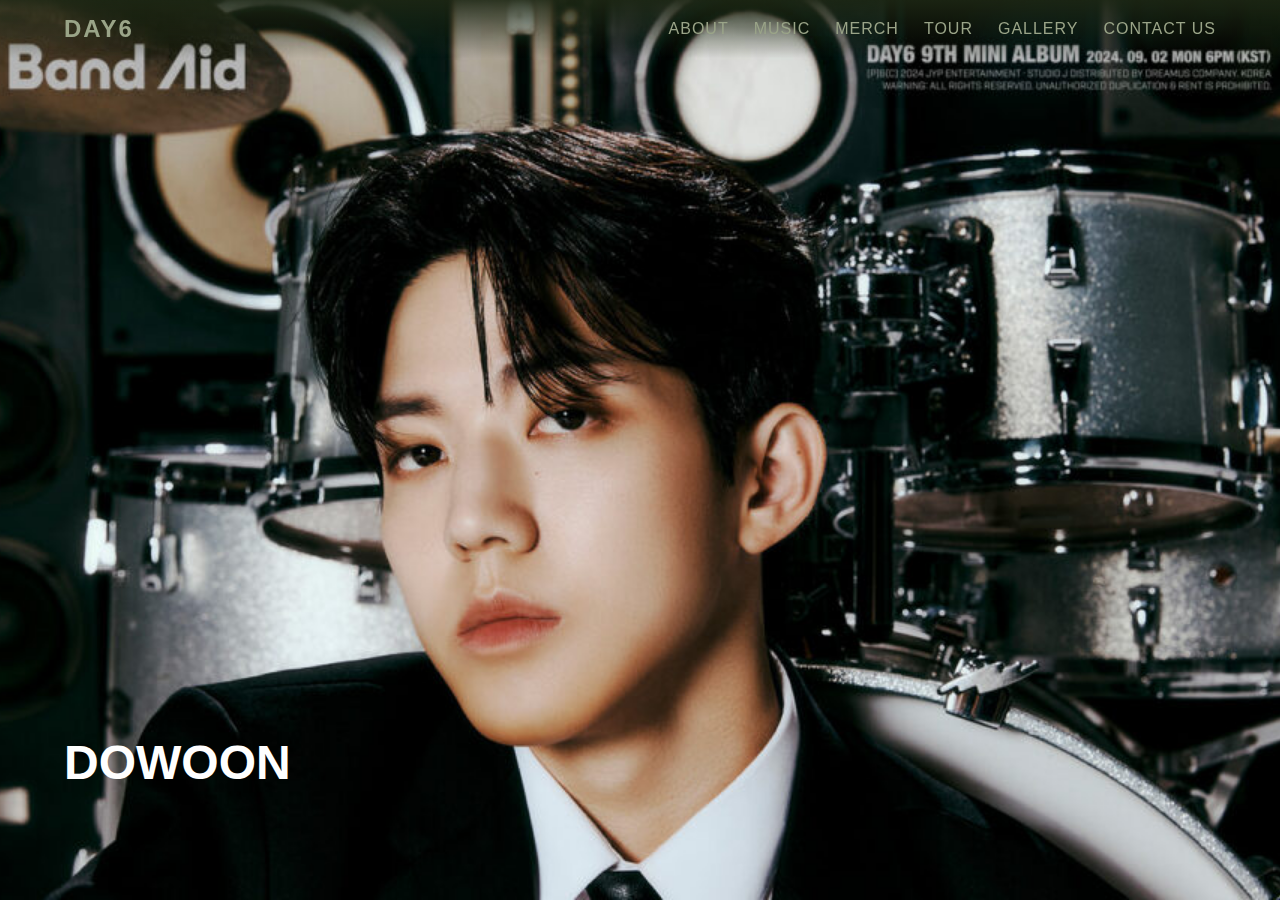
<file: index.html>
<!DOCTYPE html>
<html lang="en">

<head>
  <meta charset="UTF-8">
  <meta name="viewport" content="width=device-width, initial-scale=1.0">
  <title>DAY6 | Official Website</title>
  <link rel="stylesheet" href="css/index.css">
</head>

<body>
  <header>
    <a href="index.html" class="logo">DAY6</a>
    <nav>
      <ul class="menu">
        <li><a href="about.html">About</a></li>
        <li><a href="music.html">Music</a></li>
        <li><a href="merch.html">Merch</a></li>
        <li><a href="tour.html">Tour</a></li>
        <li><a href="gallery.html">Gallery</a></li>
        <li><a href="contactUs.html">Contact Us</a></li>
      </ul>
      <div class="hamburger">
        <span></span>
        <span></span>
        <span></span>
      </div>
    </nav>
  </header>

  <div class="slideshow-container">
    <div class="slide active">
      <!-- Member Pictures -->
      <img src="media/DOWOON-1-900x600.jpg" alt="Dowoon">
      <div class="slide-content">
        <h1>Dowoon</h1>
      </div>
    </div>
    <div class="slide">
      <img src="media/SUNGJIN-1-900x600.jpg" alt="Sungjin">
      <div class="slide-content">
        <h1>Sungjin</h1>
      </div>
    </div>
    <div class="slide">
      <img src="media/wonpil_about.jpg" alt="Wonpil">
      <div class="slide-content">
        <h1>Wonpil</h1>
      </div>
    </div>
    <div class="slide">
      <img src="media/YOUNG-K-1-533x800.jpg" alt="Young K">
      <div class="slide-content">
        <h1>Young K</h1>
      </div>
    </div>
  </div>

  <script src="js/index.js"></script>
  <script src="js/mobileToggle.js"></script>
</body>

</html>
</file>
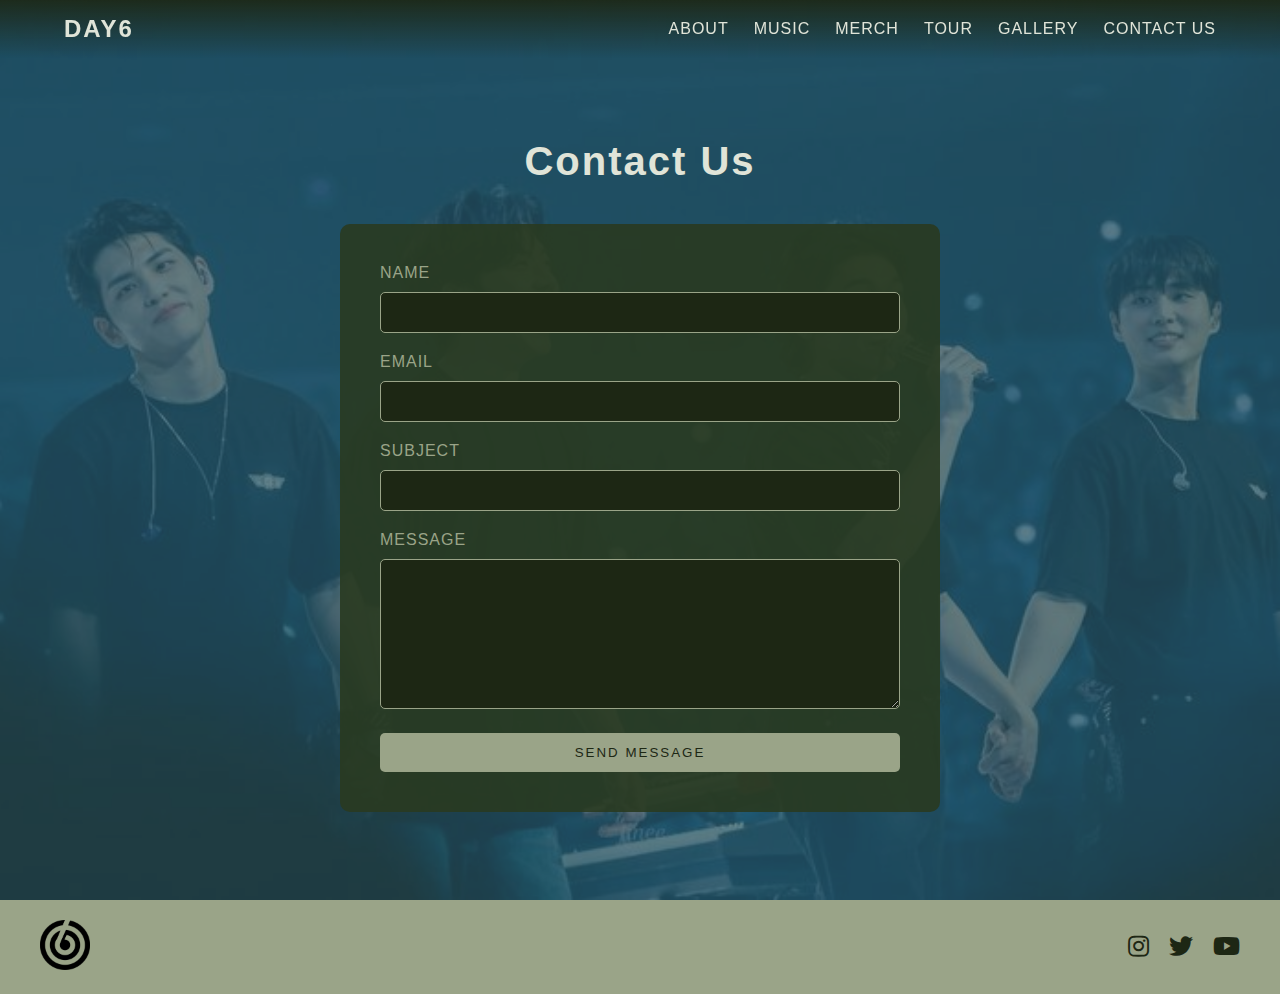
<file: contactUs.html>
<!DOCTYPE html>
<html lang="en">

<head>
  <meta charset="UTF-8">
  <meta name="viewport" content="width=device-width, initial-scale=1.0">
  <title>DAY6 | Contact Us</title>
  <link rel="stylesheet" href="css/contactUs.css">
  <link rel="stylesheet" href="https://cdnjs.cloudflare.com/ajax/libs/font-awesome/5.15.3/css/all.min.css">
</head>

<body>
  <header>
    <a href="index.html" class="logo">DAY6</a>
    <nav>
      <ul class="menu">
        <li><a href="about.html">About</a></li>
        <li><a href="music.html">Music</a></li>
        <li><a href="merch.html">Merch</a></li>
        <li><a href="tour.html">Tour</a></li>
        <li><a href="gallery.html">Gallery</a></li>
        <li><a href="contactUs.html">Contact Us</a></li>
      </ul>
      <div class="hamburger">
        <span></span>
        <span></span>
        <span></span>
      </div>
    </nav>
  </header>

  <main>
    <div class="contact-container">
      <div class="contact-content">
        <div class="contact-header">
          <h1>Contact Us</h1>
        </div>

        <form class="contact-form">
          <div class="form-group">
            <label for="name">Name</label>
            <input type="text" id="name" name="name" required>
          </div>
          <div class="form-group">
            <label for="email">Email</label>
            <input type="email" id="email" name="email" required>
          </div>
          <div class="form-group">
            <label for="subject">Subject</label>
            <input type="text" id="subject" name="subject" required>
          </div>
          <div class="form-group">
            <label for="message">Message</label>
            <textarea id="message" name="message" required></textarea>
          </div>
          <button type="submit" class="submit-button">Send Message</button>
        </form>
      </div>
    </div>
  </main>

  <footer>
    <div class="footer-content">
      <div class="footer-logo">
        <img src="media/day6-logo-19C02D5750-seeklogo.com.png" alt="DAY6 Logo">
      </div>
      <div class="footer-social">
        <a href="https://www.instagram.com/day6official" target="_blank"><i class="fab fa-instagram"></i></a>
        <a href="https://twitter.com/DAY6Official" target="_blank"><i class="fab fa-twitter"></i></a>
        <a href="https://www.youtube.com/user/DAY6Official" target="_blank"><i class="fab fa-youtube"></i></a>
      </div>
    </div>
  </footer>
  <script src="js/mobileToggle.js"></script>
</body>

</html>
</file>
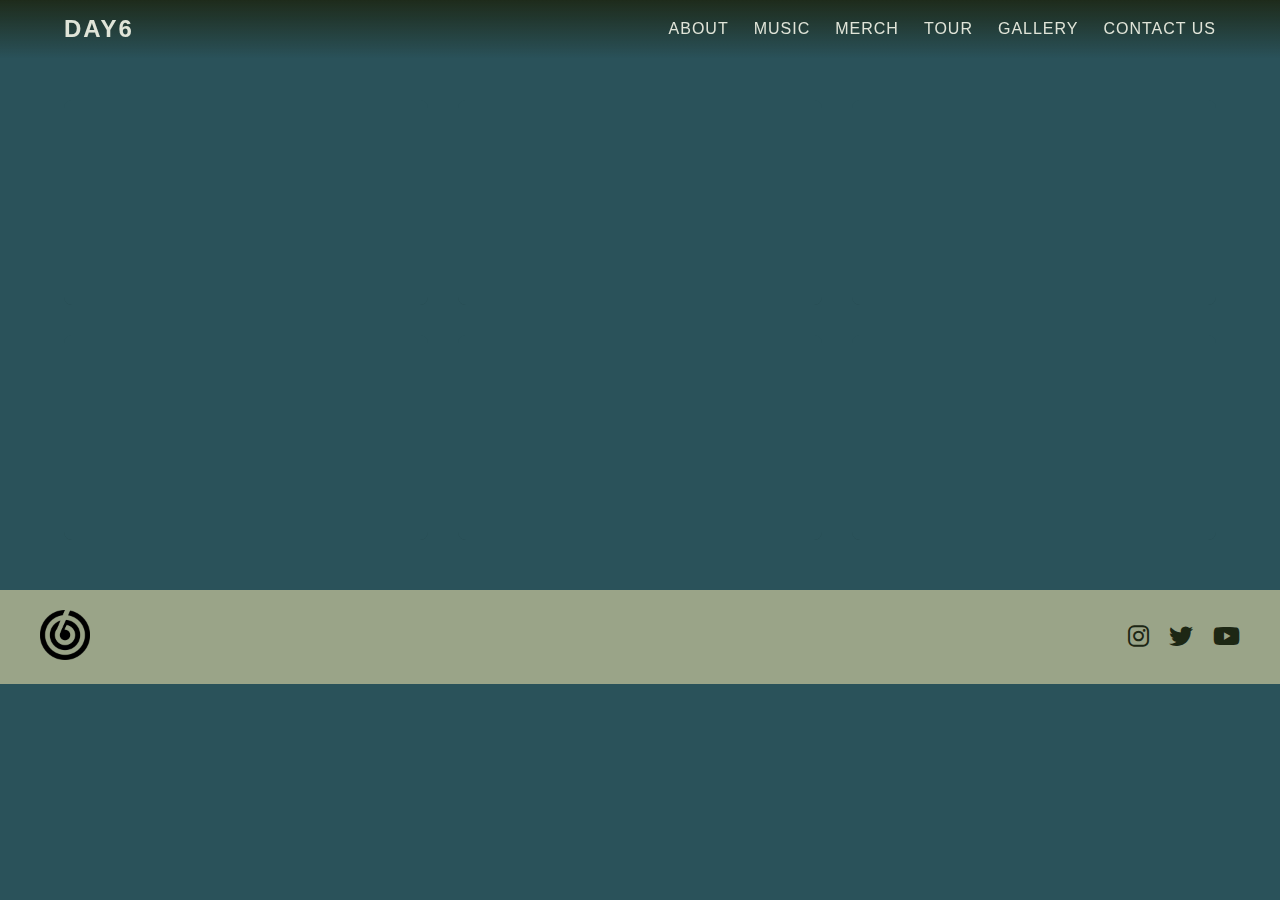
<file: gallery.html>
<!DOCTYPE html>
<html lang="en">

<head>
  <meta charset="UTF-8">
  <meta name="viewport" content="width=device-width, initial-scale=1.0">
  <title>DAY6 | Official Website</title>
  <link rel="stylesheet" href="https://cdnjs.cloudflare.com/ajax/libs/font-awesome/6.0.0-beta3/css/all.min.css">
  <link rel="stylesheet" href="css\gallery.css">
</head>

<body>
  <header>
    <a href="index.html" class="logo">DAY6</a>
    <nav>
      <ul class="menu">
        <li><a href="about.html">About</a></li>
        <li><a href="music.html">Music</a></li>
        <li><a href="merch.html">Merch</a></li>
        <li><a href="tour.html">Tour</a></li>
        <li><a href="gallery.html">Gallery</a></li>
        <li><a href="contactUs.html">Contact Us</a></li>
      </ul>
      <div class="hamburger">
        <span></span>
        <span></span>
        <span></span>
      </div>
    </nav>
  </header>

  <div class="gallery-container">
    <div class="video-card">
      <div class="video-wrapper">
        <iframe class="responsive-iframe" src="https://www.youtube.com/embed/HbdvlU9mlVw?si=pXCe0tUwob2PHTVK"
          title="YouTube video player" frameborder="0"
          allow="accelerometer; autoplay; clipboard-write; encrypted-media; gyroscope; picture-in-picture; web-share"
          referrerpolicy="strict-origin-when-cross-origin" allowfullscreen></iframe>
      </div>
      <div class="video-overlay">
        <h3>Talk Show</h3>
        <p>DAY6 goes on a talk show</p>
      </div>
    </div>

    <div class="video-card">
      <div class="video-wrapper">
        <iframe class="responsive-iframe" src="https://www.youtube.com/embed/Ho-LkB1VWv4?si=uCTlJWibI8Ps578T"
          title="YouTube video player" frameborder="0"
          allow="accelerometer; autoplay; clipboard-write; encrypted-media; gyroscope; picture-in-picture; web-share"
          referrerpolicy="strict-origin-when-cross-origin" allowfullscreen></iframe>
      </div>
      <div class="video-overlay">
        <h3>Collaboration</h3>
        <p>DAY6 joins IU for an interview</p>
      </div>
    </div>

    <div class="video-card">
      <div class="video-wrapper">
        <iframe class="responsive-iframe" src="https://www.youtube.com/embed/Q6zXwQ1P9R8?si=NqRGOdq8xsUpVTKR"
          title="YouTube video player" frameborder="0"
          allow="accelerometer; autoplay; clipboard-write; encrypted-media; gyroscope; picture-in-picture; web-share"
          referrerpolicy="strict-origin-when-cross-origin" allowfullscreen></iframe>
      </div>
      <div class="video-overlay">
        <h3>Anniversary</h3>
        <p>DAY6 celebrates their 9th Anniversary</p>
      </div>
    </div>

    <div class="video-card">
      <div class="video-wrapper">
        <iframe class="responsive-iframe" src="https://www.youtube.com/embed/ZO2z9ilXHOc?si=lpHbEtww1ymzXqAc"
          title="YouTube video player" frameborder="0"
          allow="accelerometer; autoplay; clipboard-write; encrypted-media; gyroscope; picture-in-picture; web-share"
          referrerpolicy="strict-origin-when-cross-origin" allowfullscreen></iframe>
      </div>
      <div class="video-overlay">
        <h3>Question Parade</h3>
        <p>DAY6 answers some questions</p>
      </div>
    </div>

    <div class="video-card">
      <div class="video-wrapper">
        <iframe class="responsive-iframe" src="https://www.youtube.com/embed/fdbjDgA1cEY?si=dYM2IMqZMZ46V4TS"
          title="YouTube video player" frameborder="0"
          allow="accelerometer; autoplay; clipboard-write; encrypted-media; gyroscope; picture-in-picture; web-share"
          referrerpolicy="strict-origin-when-cross-origin" allowfullscreen></iframe>
      </div>
      <div class="video-overlay">
        <h3>Karaoke</h3>
        <p>DAY6 belts out to 2000s songs</p>
      </div>
    </div>

    <div class="video-card">
      <div class="video-wrapper">
        <iframe class="responsive-iframe" src="https://www.youtube.com/embed/dLCc9emhoyI?si=tTojiSA6YP5ih9wr"
          title="YouTube video player" frameborder="0"
          allow="accelerometer; autoplay; clipboard-write; encrypted-media; gyroscope; picture-in-picture; web-share"
          referrerpolicy="strict-origin-when-cross-origin" allowfullscreen></iframe>
      </div>
      <div class="video-overlay">
        <h3>Reality Show</h3>
        <p>DAY6's Wonpil as a teacher!</p>
      </div>
    </div>
  </div>

  <footer>
    <div class="footer-content">
      <div class="footer-logo">
        <img src="media/day6-logo-19C02D5750-seeklogo.com.png" alt="DAY6 Logo">
      </div>
      <div class="footer-social">
        <a href="https://www.instagram.com/day6official" target="_blank"><i class="fab fa-instagram"></i></a>
        <a href="https://twitter.com/DAY6Official" target="_blank"><i class="fab fa-twitter"></i></a>
        <a href="https://www.youtube.com/user/DAY6Official" target="_blank"><i class="fab fa-youtube"></i></a>
      </div>
    </div>
  </footer>

  <script src="js/mobileToggle.js"></script>
</body>

</html>
</file>
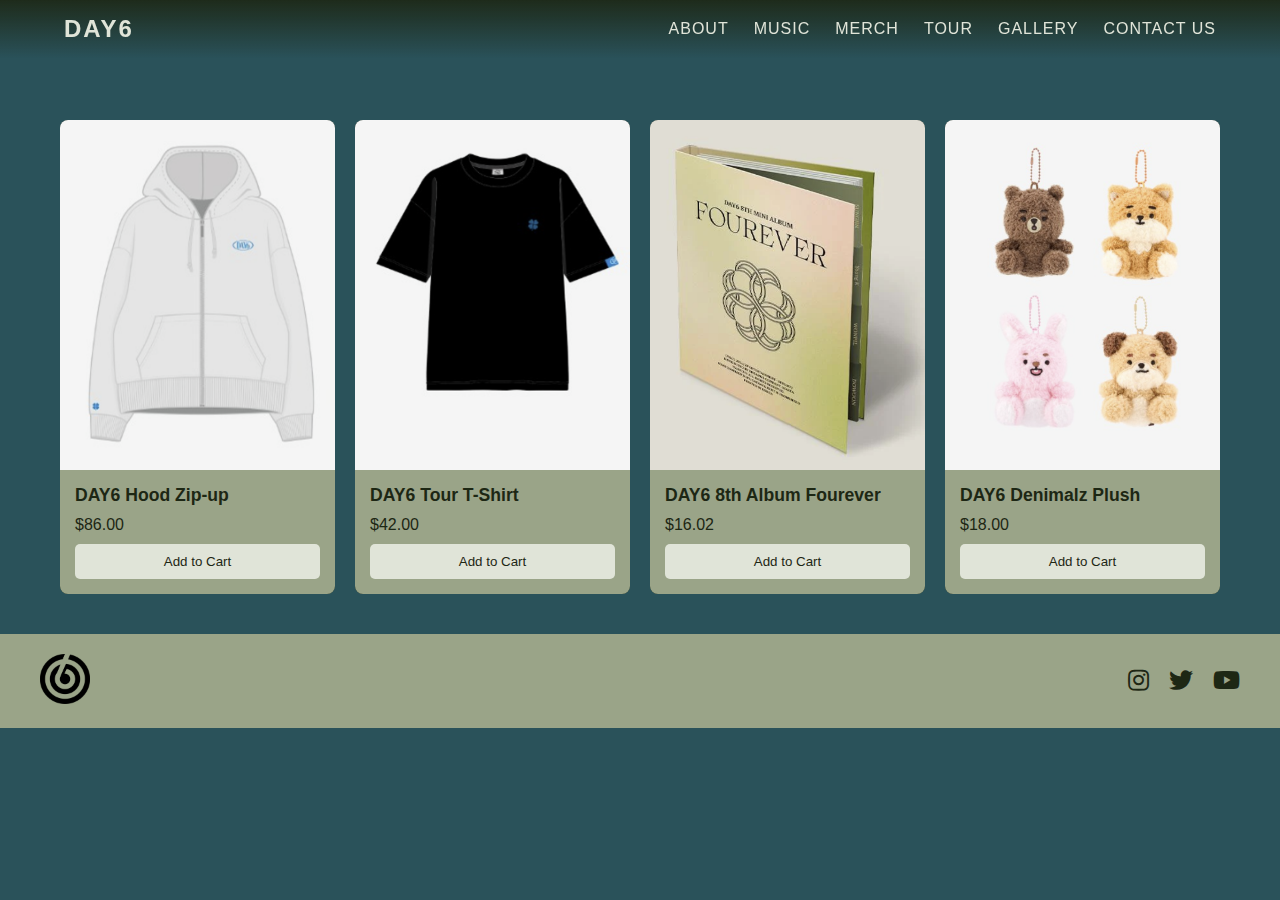
<file: merch.html>
<!DOCTYPE html>
<html lang="en">

<head>
  <meta charset="UTF-8">
  <meta name="viewport" content="width=device-width, initial-scale=1.0">
  <title>DAY6 | Merch</title>
  <link rel="stylesheet" href="css/merch.css">
  <link rel="stylesheet" href="https://cdnjs.cloudflare.com/ajax/libs/font-awesome/5.15.3/css/all.min.css">
</head>

<body>
  <header>
    <a href="index.html" class="logo">DAY6</a>
    <nav>
      <ul class="menu">
        <li><a href="about.html">About</a></li>
        <li><a href="music.html">Music</a></li>
        <li><a href="merch.html">Merch</a></li>
        <li><a href="tour.html">Tour</a></li>
        <li><a href="gallery.html">Gallery</a></li>
        <li><a href="contactUs.html">Contact Us</a></li>
      </ul>
      <div class="hamburger">
        <span></span>
        <span></span>
        <span></span>
      </div>
    </nav>
  </header>

  <main class="container">
    <div class="products-grid">
      <div class="product-card">
        <!-- First Product Card -->
        <div class="product-image-container">
          <img src="media/hooodiefront.png" alt="Hoodie Front" class="product-image front-image">
          <img src="media/hoodieback.png" alt="Hoodie Back" class="product-image back-image">
        </div>
        <div class="product-details">
          <h3>DAY6 Hood Zip-up</h3>
          <p class="price">$86.00</p>
          <button class="buy-button">Add to Cart</button>
        </div>
      </div>
      <div class="product-card">
        <!-- Second Product Card -->
        <div class="product-image-container">
          <img src="media/tshirtfront.png" alt="T-Shirt Front" class="product-image front-image">
          <img src="media/tshirtback.png" alt="T-Shirt Back" class="product-image back-image">
        </div>
        <div class="product-details">
          <h3>DAY6 Tour T-Shirt</h3>
          <p class="price">$42.00</p>
          <button class="buy-button">Add to Cart</button>
        </div>
      </div>
      <div class="product-card">
        <div class="product-image-container">
          <!-- Third Product Card -->
          <img src="media/fourevergreen.png" alt="Album Green" class="product-image front-image">
          <img src="media/foureverbrown.png" alt="Album Brown" class="product-image back-image">
        </div>
        <div class="product-details">
          <h3>DAY6 8th Album Fourever</h3>
          <p class="price">$16.02</p>
          <button class="buy-button">Add to Cart</button>
        </div>
      </div>
      <div class="product-card">
        <div class="product-image-container">
          <!-- Forth Product Card -->
          <img src="media/plushies.png" alt="Plushies" class="product-image front-image">
          <img src="media/plushies.png" alt="Plushies Back" class="product-image back-image">
        </div>
        <div class="product-details">
          <h3>DAY6 Denimalz Plush</h3>
          <p class="price">$18.00</p>
          <button class="buy-button">Add to Cart</button>
        </div>
      </div>
    </div>
  </main>

  <footer>
    <div class="footer-content">
      <div class="footer-logo">
        <img src="media/day6-logo-19C02D5750-seeklogo.com.png" alt="DAY6 Logo">
      </div>
      <div class="footer-social">
        <a href="https://www.instagram.com/day6official" target="_blank"><i class="fab fa-instagram"></i></a>
        <a href="https://twitter.com/DAY6Official" target="_blank"><i class="fab fa-twitter"></i></a>
        <a href="https://www.youtube.com/user/DAY6Official" target="_blank"><i class="fab fa-youtube"></i></a>
      </div>
    </div>
  </footer>

  <script src="js/mobileToggle.js"></script>
</body>

</html>
</file>
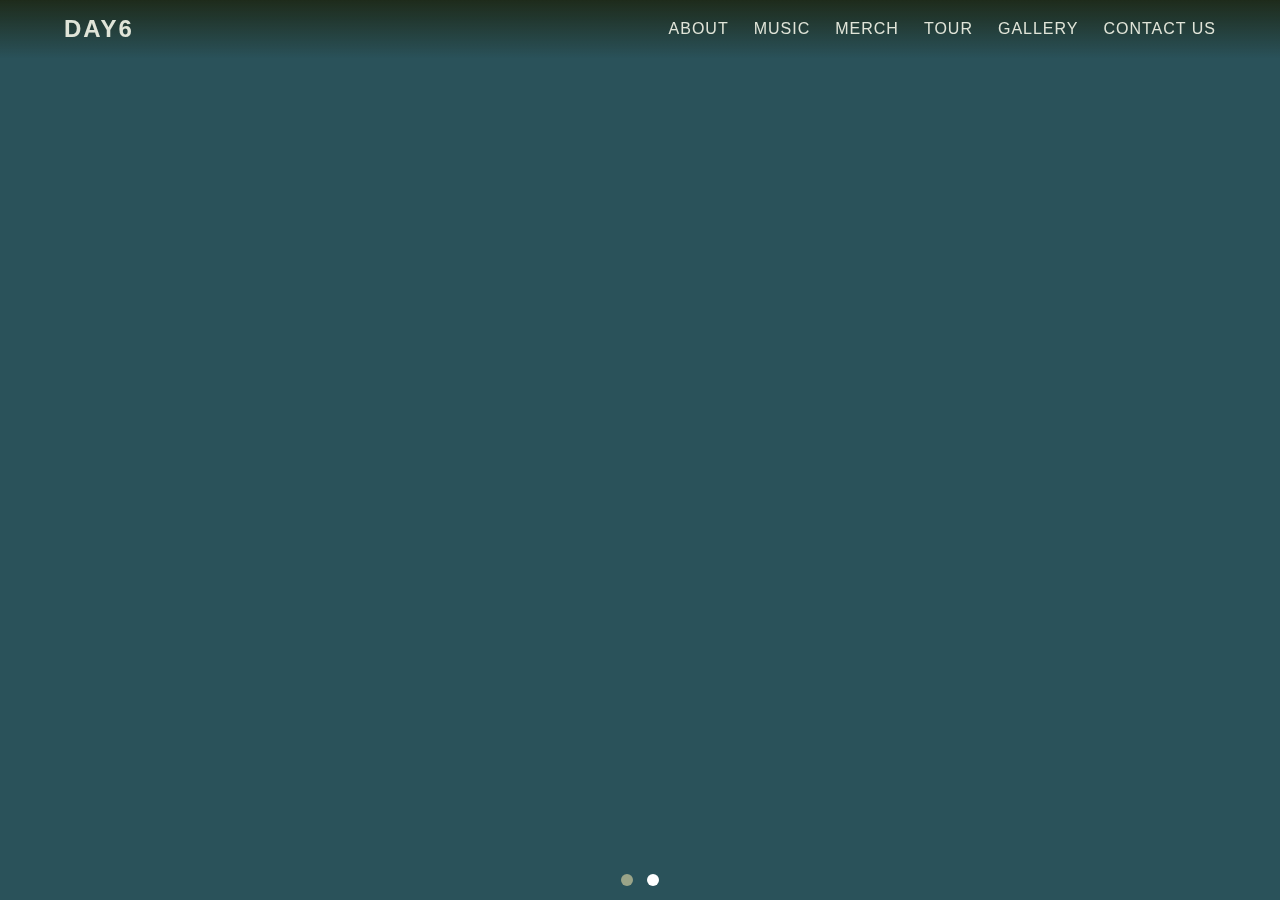
<file: music.html>
<!DOCTYPE html>
<html lang="en">

<head>
    <meta charset="UTF-8">
    <meta name="viewport" content="width=device-width, initial-scale=1.0">
    <title>DAY6 | Music</title>
    <link rel="stylesheet" href="https://cdnjs.cloudflare.com/ajax/libs/font-awesome/5.15.3/css/all.min.css">
    <link rel="stylesheet" href="css/music.css">
</head>

<body>
    <header>
        <a href="index.html" class="logo">DAY6</a>
        <nav>
            <ul class="menu">
                <li><a href="about.html">About</a></li>
                <li><a href="music.html">Music</a></li>
                <li><a href="merch.html">Merch</a></li>
                <li><a href="tour.html">Tour</a></li>
                <li><a href="gallery.html">Gallery</a></li>
                <li><a href="contactUs.html">Contact Us</a></li>
            </ul>
            <div class="hamburger">
                <span></span>
                <span></span>
                <span></span>
            </div>
        </nav>
    </header>

    <div class="slideshow-container">
        <!-- Page 1 -->
        <div class="slide">
            <div class="slide-background" style="background-image: url('media/file.jpg');"></div>
            <a class="navigation-arrow prev" href="javascript:void(0);" onclick="changeSlide(-1)">
                <i class="fas fa-chevron-left"></i>
            </a>
            <a class="navigation-arrow next" href="javascript:void(0);" onclick="changeSlide(1)">
                <i class="fas fa-chevron-right"></i>
            </a>
            <div class="video-overlay">
                <div class="video-container">
                    <iframe class="responsive-iframe"
                        src="https://www.youtube.com/embed/jaIDoHHp-f4?si=GqIpAuNaSw0tWZbl" allowfullscreen></iframe>
                </div>
            </div>
            <div class="slide-content">
                <h1>Band Aid</h1>
                <p>Dive into our latest album release!</p>
                <button class="watch-btn">Watch Video</button>
            </div>
            <div class="album-info">
                <div class="album-details">
                    <h2>Band Aid</h2>
                    <p>Studio Album 2024</p>
                </div>
                <button class="listen-btn"
                    data-link="https://open.spotify.com/embed/album/4X4EwXwRephm7JyukTWByX?utm_source=generator">Listen
                    Now</button>
            </div>
        </div>

        <!-- Page 2 -->
        <div class="slide">
            <div class="slide-background" style="background-image: url('media/foureverGrp.jpg');"></div>
            <a class="navigation-arrow prev" href="javascript:void(0);" onclick="changeSlide(-1)">
                <i class="fas fa-chevron-left"></i>
            </a>
            <a class="navigation-arrow next" href="javascript:void(0);" onclick="changeSlide(1)">
                <i class="fas fa-chevron-right"></i>
            </a>
            <div class="video-overlay">
                <div class="video-container">
                    <iframe class="responsive-iframe"
                        src="https://www.youtube.com/embed/LXcsCkPXRrg?si=6GMQ_SUv-UJEqF8G" allowfullscreen></iframe>
                </div>
            </div>
            <div class="slide-content">
                <h1>Fourever</h1>
                <p>Experience our emotional depth through this album!</p>
                <button class="watch-btn">Watch Video</button>
            </div>
            <div class="album-info">
                <div class="album-details">
                    <h2>Fourever</h2>
                    <p>Studio Album 2024</p>
                </div>
                <button class="listen-btn"
                    data-link="https://open.spotify.com/embed/album/29pgfsXVV0cLsvfylWRZJ9?utm_source=generator">Listen
                    Now</button>
            </div>
        </div>

        <!-- Slide navigation dots -->
        <div class="slide-nav">
            <div class="slide-dot active" data-slide="0"></div>
            <div class="slide-dot" data-slide="1"></div>
        </div>
    </div>

    <script src="js/music.js"></script>
    <script src="js/mobileToggle.js"></script>
</body>

</html>
</file>
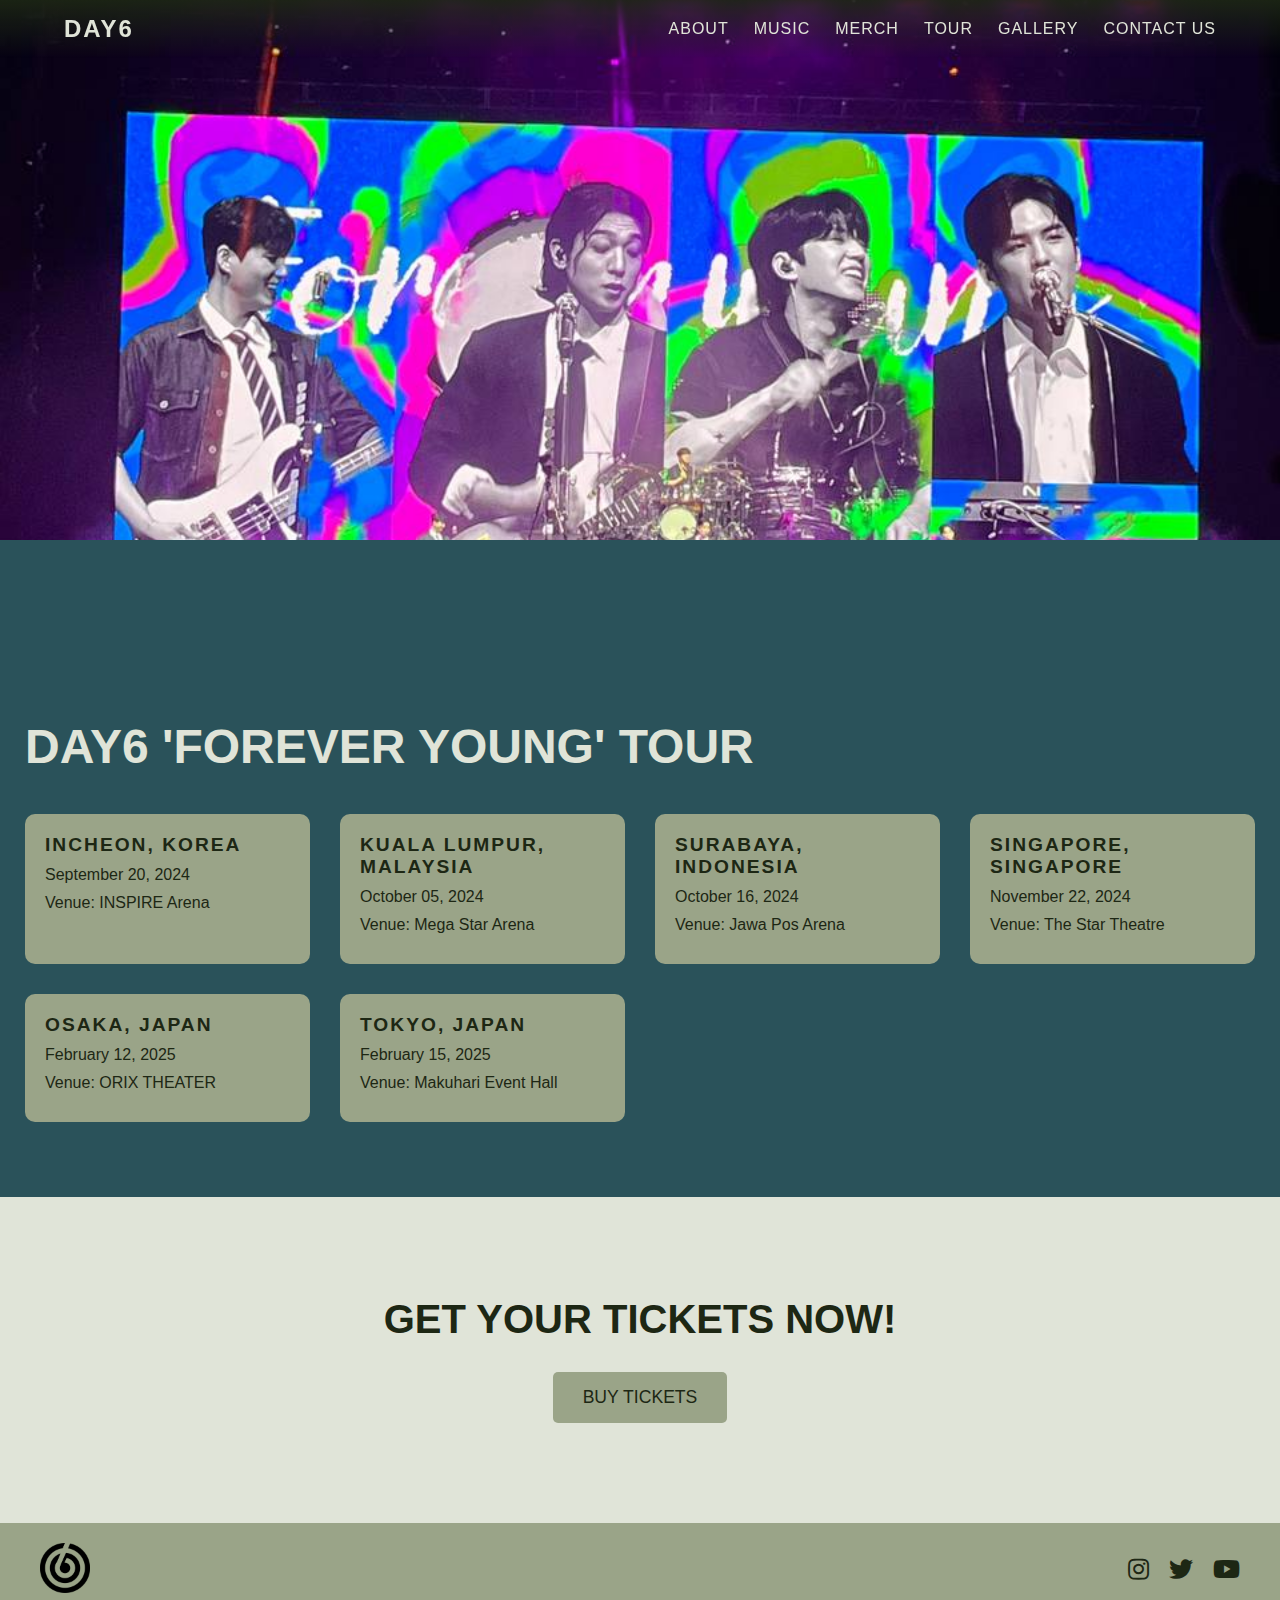
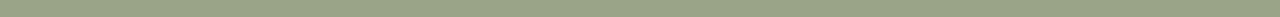
<file: tour.html>
<!DOCTYPE html>
<html lang="en">

<head>
  <meta charset="UTF-8">
  <meta name="viewport" content="width=device-width, initial-scale=1.0">
  <title>DAY6 | Tour</title>
  <link rel="stylesheet" href="https://cdnjs.cloudflare.com/ajax/libs/font-awesome/5.15.3/css/all.min.css">
  <link rel="stylesheet" href="css/tour.css">
</head>

<body>
  <header>
    <a href="index.html" class="logo">DAY6</a>
    <nav>
      <ul class="menu">
        <li><a href="about.html">About</a></li>
        <li><a href="music.html">Music</a></li>
        <li><a href="merch.html">Merch</a></li>
        <li><a href="tour.html">Tour</a></li>
        <li><a href="gallery.html">Gallery</a></li>
        <li><a href="contactUs.html">Contact Us</a></li>
      </ul>
      <div class="hamburger">
        <span></span>
        <span></span>
        <span></span>
      </div>
    </nav>
  </header>
  <img src="media/tourImage.jpg" alt="DAY6 Tour" class="hero-image">

  <main>
    <div class="tour-details">
      <!--Tour Details and Tour Cards -->
      <h1>DAY6 'Forever Young' Tour</h1>
      <div class="tour-grid">
        <div class="tour-card">
          <div class="tour-info">
            <h3>Incheon, Korea</h3>
            <p>September 20, 2024</p>
            <p>Venue: INSPIRE Arena</p>
          </div>
        </div>
        <div class="tour-card">
          <div class="tour-info">
            <h3>Kuala Lumpur, Malaysia</h3>
            <p>October 05, 2024</p>
            <p>Venue: Mega Star Arena</p>
          </div>
        </div>
        <div class="tour-card">
          <div class="tour-info">
            <h3>Surabaya, Indonesia</h3>
            <p>October 16, 2024</p>
            <p>Venue: Jawa Pos Arena</p>
          </div>
        </div>
        <div class="tour-card">
          <div class="tour-info">
            <h3>Singapore, Singapore</h3>
            <p>November 22, 2024</p>
            <p>Venue: The Star Theatre</p>
          </div>
        </div>
        <div class="tour-card">
          <div class="tour-info">
            <h3>Osaka, Japan</h3>
            <p>February 12, 2025</p>
            <p>Venue: ORIX THEATER</p>
          </div>
        </div>
        <div class="tour-card">
          <div class="tour-info">
            <h3>Tokyo, Japan</h3>
            <p>February 15, 2025</p>
            <p>Venue: Makuhari Event Hall</p>
          </div>
        </div>
      </div>
    </div>

    <div class="cta-section">
      <!--Call to Action-->
      <h2>Get your tickets now!</h2>
      <a href="#">Buy Tickets</a>
    </div>
  </main>

  <footer>
    <div class="footer-content">
      <div class="footer-logo">
        <img src="media/day6-logo-19C02D5750-seeklogo.com.png" alt="DAY6 Logo">
      </div>
      <div class="footer-social">
        <a href="https://www.instagram.com/day6official" target="_blank"><i class="fab fa-instagram"></i></a>
        <a href="https://twitter.com/DAY6Official" target="_blank"><i class="fab fa-twitter"></i></a>
        <a href="https://www.youtube.com/user/DAY6Official" target="_blank"><i class="fab fa-youtube"></i></a>
      </div>
    </div>
  </footer>

  <script src="js/mobileToggle.js"></script>
</body>

</html>
</file>
<file: css/index.css>
:root {
  --primary-color: #2a525a; /* Main background */
  --secondary-color: #1d2714; /* Text and dark sections */
  --accent-color: #9aa488; /* Highlights, buttons */
  --text-color: #fff;
}

* {
  margin: 0;
  padding: 0;
  box-sizing: border-box;
}

body {
  font-family: 'Arial', sans-serif;
  background-color: var(--primary-color);
  color: var(--text-color);
}

/* Header Styling */
header {
  position: fixed;
  top: 0;
  left: 0;
  width: 100%;
  display: flex;
  justify-content: space-between;
  align-items: center;
  padding: 15px 5%;
  background: linear-gradient(to bottom, rgba(29, 39, 20, 0.9), transparent);
  z-index: 1000;
  transition: all 0.3s ease;
}

.logo {
  color: var(--accent-color);
  text-decoration: none;
  font-size: 1.5rem;
  font-weight: bold;
  letter-spacing: 2px;
}

nav {
  display: flex;
  align-items: center;
}

.menu {
  display: flex;
  list-style: none;
  gap: 25px;
  align-items: center;
}

.menu li a {
  color: var(--accent-color);
  text-decoration: none;
  text-transform: uppercase;
  letter-spacing: 1px;
  transition: color 0.3s ease;
}

.menu li a:hover {
  color: var(--secondary-color);
}

/* Hamburger Menu Styles */
.hamburger {
  display: none; /* Hidden by default on desktop */
  flex-direction: column;
  cursor: pointer;
  z-index: 1200;
}

.hamburger span {
  width: 25px;
  height: 3px;
  background-color: #e0e4d8;
  margin: 3px 0;
  transition: 0.4s;
}

@media screen and (max-width: 768px) {
  .hamburger {
      display: flex;
  }

  .menu {
      position: fixed;
      top: 0;
      left: -100%;
      width: 100%;
      height: 100vh;
      background-color: #2a525a;
      flex-direction: column;
      justify-content: center;
      align-items: center;
      transition: 0.3s;
  }

  .menu.active {
      left: 0;
  }

  .hamburger.active span:nth-child(1) {
      transform: rotate(-45deg) translate(-5px, 6px);
  }

  .hamburger.active span:nth-child(2) {
      opacity: 0;
  }

  .hamburger.active span:nth-child(3) {
      transform: rotate(45deg) translate(-5px, -6px);
  }
}

/* Slideshow Styles */
.slideshow-container {
  position: relative;
  width: 100vw;
  height: 100vh;
  overflow: hidden;
}

.slide {
  position: absolute;
  top: 0;
  left: 0;
  width: 100%;
  height: 100%;
  opacity: 0;
  transition: opacity 1s ease-in-out;
}

.slide.active {
  opacity: 1;
}

.slide img {
  width: 100%;
  height: 100%;
  object-fit: cover;
}

.slide-content {
  position: absolute;
  bottom: 10%;
  left: 5%;
  color: var(--text-color);
  text-align: left;
}

.slide-content h1 {
  font-size: 3rem;
  margin-bottom: 20px;
  text-transform: uppercase;
}

.slide-content p {
  font-size: 1.2rem;
  max-width: 600px;
}
</file>
<file: css/contactUs.css>
/* Contact Us Page */
* {
  margin: 0;
  padding: 0;
  box-sizing: border-box;
}

body {
  font-family: 'Arial', sans-serif;
  background-color: #2a525a;
  color: #e0e4d8;
}

header {
  position: fixed;
  top: 0;
  left: 0;
  width: 100%;
  display: flex;
  justify-content: space-between;
  align-items: center;
  padding: 15px 5%;
  background: linear-gradient(to bottom, rgba(29, 39, 20, 0.9), transparent);
  z-index: 1000;
  transition: all 0.3s ease;
}

.logo {
  color: #e0e4d8;
  text-decoration: none;
  font-size: 1.5rem;
  font-weight: bold;
  letter-spacing: 2px;
  z-index: 1100;
}

nav {
  display: flex;
  align-items: center;
}

.menu {
  display: flex;
  list-style: none;
  gap: 25px;
  align-items: center;
}

.menu li a {
  color: #e0e4d8;
  text-decoration: none;
  text-transform: uppercase;
  letter-spacing: 1px;
  transition: color 0.3s ease;
}

.menu li a:hover {
  color: #9aa488;
}

/* Hamburger Menu Styles */
.hamburger {
  display: none; /* Hidden by default on desktop */
  flex-direction: column;
  cursor: pointer;
  z-index: 1200;
}

.hamburger span {
  width: 25px;
  height: 3px;
  background-color: #e0e4d8;
  margin: 3px 0;
  transition: 0.4s;
}

@media screen and (max-width: 768px) {
  .hamburger {
      display: flex;
  }

  .menu {
      position: fixed;
      top: 0;
      left: -100%;
      width: 100%;
      height: 100vh;
      background-color: #2a525a;
      flex-direction: column;
      justify-content: center;
      align-items: center;
      transition: 0.3s;
  }

  .menu.active {
      left: 0;
  }

  .hamburger.active span:nth-child(1) {
      transform: rotate(-45deg) translate(-5px, 6px);
  }

  .hamburger.active span:nth-child(2) {
      opacity: 0;
  }

  .hamburger.active span:nth-child(3) {
      transform: rotate(45deg) translate(-5px, -6px);
  }
}
.contact-container {
  position: relative;
  min-height: 100vh;
  display: flex;
  flex-direction: column;
  justify-content: center;
  align-items: center;
  padding: 100px 20px 50px;
  overflow: hidden; /* Added to contain the background */
}

.contact-container::before {
  content: "";
  position: absolute;
  top: 0;
  left: 0;
  width: 100%;
  height: 100%;
  background-image: url('../media/about_mainpic.jpg'); /* Note the relative path */
  background-size: cover;
  background-position: center;
  opacity: 0.3; /* Adjust opacity as needed */
  z-index: 1;
}

.contact-content {
  position: relative;
  z-index: 10;
  width: 100%;
  max-width: 600px;
}

.contact-header {
  text-align: center;
  margin-bottom: 40px;
}

.contact-header h1 {
  font-size: 2.5rem;
  color: #e0e4d8;
  letter-spacing: 2px;
}

.contact-form {
  background-color: rgba(41, 58, 32, 0.9);
  padding: 40px;
  border-radius: 10px;
  width: 100%;
}

.form-group {
  margin-bottom: 20px;
}

.form-group label {
  display: block;
  margin-bottom: 10px;
  color:  #9aa488;
  text-transform: uppercase;
  letter-spacing: 1px;
}

.form-group input,
.form-group textarea {
  width: 100%;
  padding: 12px;
  background-color: #1d2714;
  border: 1px solid  #9aa488;
  color: #e0e4d8;
  border-radius: 5px;
}

.form-group textarea {
  height: 150px;
  resize: vertical;
}

.submit-button {
  display: block;
  width: 100%;
  padding: 12px;
  background-color:  #9aa488;
  color: #1d2714;
  border: none;
  border-radius: 5px;
  cursor: pointer;
  text-transform: uppercase;
  letter-spacing: 2px;
  transition: background-color 0.3s ease;
}

.submit-button:hover {
  background-color: #2a525a;
  color: #e0e4d8;
}

footer {
  background-color: #9aa488;
  padding: 20px;
  color: #2a525a;
}

.footer-content {
  display: flex;
  justify-content: space-between;
  align-items: center;
  max-width: 1200px;
  margin: 0 auto;
}

.footer-logo img {
  max-width: 50px;
}

.footer-social {
  display: flex;
  gap: 20px;
}

.footer-social a {
  color: #1d2714;
  font-size: 1.5rem;
  transition: color 0.3s ease;
}

.footer-social a:hover {
  color: #e0e4d8;
}

@media (max-width: 768px) {
  .footer-content {
    flex-direction: column;
    text-align: center;
  }

  .footer-social {
    margin-top: 20px;
  }
}
</file>
<file: css/tour.css>
:root {
  --primary-color: #2a525a;
  --secondary-color: #1d2714;
  --accent-color: #9aa488;
  --text-color: #e0e4d8;
}

* {
  margin: 0;
  padding: 0;
  box-sizing: border-box;
}

body {
  font-family: 'Arial', sans-serif;
  background-color: var(--primary-color);
  color: var(--text-color);
}

header {
  position: fixed;
  top: 0;
  left: 0;
  width: 100%;
  display: flex;
  justify-content: space-between;
  align-items: center;
  padding: 15px 5%;
  background: linear-gradient(to bottom, rgba(29, 39, 20, 0.9), transparent);
  z-index: 1000;
  transition: all 0.3s ease;
}

.logo {
  color: var(--text-color);
  text-decoration: none;
  font-size: 1.5rem;
  font-weight: bold;
  letter-spacing: 2px;
  z-index: 1100;
}

nav {
  display: flex;
  align-items: center;
}

.menu {
  display: flex;
  list-style: none;
  gap: 25px;
  align-items: center;
}

.menu li a {
  color: var(--text-color);
  text-decoration: none;
  text-transform: uppercase;
  letter-spacing: 1px;
  transition: color 0.3s ease;
}

.menu li a:hover {
  color: var(--accent-color);
}

/* Hamburger Menu Styles */
.hamburger {
  display: none; /* Hidden by default on desktop */
  flex-direction: column;
  cursor: pointer;
  z-index: 1200;
}

.hamburger span {
  width: 25px;
  height: 3px;
  background-color: #e0e4d8;
  margin: 3px 0;
  transition: 0.4s;
}

@media screen and (max-width: 768px) {
  .hamburger {
      display: flex;
  }

  .menu {
      position: fixed;
      top: 0;
      left: -100%;
      width: 100%;
      height: 100vh;
      background-color: #2a525a;
      flex-direction: column;
      justify-content: center;
      align-items: center;
      transition: 0.3s;
  }

  .menu.active {
      left: 0;
  }

  .hamburger.active span:nth-child(1) {
      transform: rotate(-45deg) translate(-5px, 6px);
  }

  .hamburger.active span:nth-child(2) {
      opacity: 0;
  }

  .hamburger.active span:nth-child(3) {
      transform: rotate(45deg) translate(-5px, -6px);
  }
}

main {
  padding-top: 100px;
}

.hero-image {
  width: 100%;
  height: 60vh;
  object-fit: cover;
  position: relative;
}

.tour-details {
  padding: 25px;
  background-color: var(--primary-color);
  margin: 50px 0;
}

.tour-details h1 {
  font-size: 3rem;
  margin-bottom: 40px;
  text-transform: uppercase;
  color: var(--text-color);
}

.tour-grid {
  display: grid;
  grid-template-columns: repeat(4, 1fr);
  gap: 30px;
}

.tour-card {
  background-color: var(--accent-color);
  border-radius: 10px;
  overflow: hidden;
  transition: transform 0.3s ease;
}

.tour-card:hover {
  transform: scale(1.05);
}

.tour-card img {
  width: 100%;
  height: 200px;
  object-fit: cover;
}

.tour-info {
  padding: 20px;
}

.tour-info h3 {
  font-size: 1.2rem;
  margin-bottom: 10px;
  text-transform: uppercase;
  letter-spacing: 2px;
  color: var(--secondary-color);
}

.tour-info p {
  color: var(--secondary-color);
  margin-bottom: 10px;
}

.cta-section {
  padding: 100px 5%;
  background-color: var(--text-color);
  text-align: center;
}

.cta-section h2 {
  font-size: 2.5rem;
  margin-bottom: 30px;
  text-transform: uppercase;
  color: var(--secondary-color);
}

.cta-section a {
  display: inline-block;
  background-color: var(--accent-color);
  color: var(--secondary-color);
  text-decoration: none;
  text-transform: uppercase;
  font-size: 1.1rem;
  padding: 15px 30px;
  border-radius: 5px;
  transition: background-color 0.3s ease;
}

.cta-section a:hover {
  background-color: var(--primary-color);
  color: var(--text-color);
}

@media (max-width: 1024px) {
  .tour-grid {
    grid-template-columns: repeat(2, 1fr);
  }
}

@media (max-width: 768px) {
  .tour-grid {
    grid-template-columns: 1fr;
  }

  .hero-image {
    height: 40vh;
  }
}

footer {
  background-color: var(--accent-color);
  padding: 20px;
  color: var(--secondary-color);
}

.footer-content {
  display: flex;
  justify-content: space-between;
  align-items: center;
  max-width: 1200px;
  margin: 0 auto;
}

.footer-logo img {
  max-width: 50px;
}

.footer-social {
  display: flex;
  gap: 20px;
}

.footer-social a {
  color: var(--secondary-color);
  font-size: 1.5rem;
  transition: color 0.3s ease;
}

.footer-social a:hover {
  color: var(--text-color);
}

@media (max-width: 768px) {
  .footer-content {
    flex-direction: column;
    text-align: center;
  }

  .footer-social {
    margin-top: 20px;
  }
}
</file>
<file: css/merch.css>
/* General Reset */
* {
  margin: 0;
  padding: 0;
  box-sizing: border-box;
}

/* Body */
body {
  font-family: 'Arial', sans-serif;
  background-color: #2a525a;
  color: #e0e4d8;
}

/* Header */
header {
  position: fixed;
  top: 0;
  left: 0;
  width: 100%;
  display: flex;
  justify-content: space-between;
  align-items: center;
  padding: 15px 5%;
  background: linear-gradient(to bottom, rgba(29, 39, 20, 0.9), transparent);
  z-index: 1000;
  transition: all 0.3s ease;
}

.logo {
  color: #e0e4d8;
  text-decoration: none;
  font-size: 1.5rem;
  font-weight: bold;
  letter-spacing: 2px;
  z-index: 1100;
}

nav {
  display: flex;
  align-items: center;
}

.menu {
  display: flex;
  list-style: none;
  gap: 25px;
  align-items: center;
}

.menu li a {
  color: #e0e4d8;
  text-decoration: none;
  text-transform: uppercase;
  letter-spacing: 1px;
  transition: color 0.3s ease;
}

.menu li a:hover {
  color: #9aa488;
}

/* Hamburger Menu Styles */
.hamburger {
  display: none; /* Hidden by default on desktop */
  flex-direction: column;
  cursor: pointer;
  z-index: 1200;
}

.hamburger span {
  width: 25px;
  height: 3px;
  background-color: #e0e4d8;
  margin: 3px 0;
  transition: 0.4s;
}

@media screen and (max-width: 768px) {
  .hamburger {
      display: flex;
  }

  .menu {
      position: fixed;
      top: 0;
      left: -100%;
      width: 100%;
      height: 100vh;
      background-color: #2a525a;
      flex-direction: column;
      justify-content: center;
      align-items: center;
      transition: 0.3s;
  }

  .menu.active {
      left: 0;
  }

  .hamburger.active span:nth-child(1) {
      transform: rotate(-45deg) translate(-5px, 6px);
  }

  .hamburger.active span:nth-child(2) {
      opacity: 0;
  }

  .hamburger.active span:nth-child(3) {
      transform: rotate(45deg) translate(-5px, -6px);
  }
}

/* Container */
.container {
  max-width: 1200px;
  margin: 0 auto;
  padding: 120px 20px 40px;
}

/* Product Grid */
.products-grid {
  display: grid;
  grid-template-columns: repeat(auto-fill, minmax(250px, 1fr));
  gap: 20px;
}

.product-card {
  background-color: #1d2714;
  border-radius: 8px;
  overflow: hidden;
  transition: transform 0.3s ease;
}

.product-card:hover {
  transform: scale(1.05);
}

/* Product Images */
.product-image-container {
  position: relative;
  width: 100%;
  height: 350px;
}

.product-image {
  position: absolute;
  top: 0;
  left: 0;
  width: 100%;
  height: 100%;
  object-fit: cover;
  transition: opacity 0.3s ease;
}

.product-image.back-image {
  opacity: 0;
}

.product-card:hover .product-image.front-image {
  opacity: 0;
}

.product-card:hover .product-image.back-image {
  opacity: 1;
}

/* Product Details */
.product-details {
  padding: 15px;
  background-color: #9aa488;
  color: #1d2714;
}

.product-details h3 {
  margin-bottom: 10px;
  font-size: 1.1rem;
  color: #1d2714;
}

.product-details .price {
  color: #1d2714;
  margin-bottom: 10px;
}

.buy-button {
  display: block;
  width: 100%;
  padding: 10px;
  background-color: #e0e4d8;
  color: #1d2714;
  border: none;
  border-radius: 5px;
  cursor: pointer;
  transition: background-color 0.3s ease;
}

.buy-button:hover {
  background-color: #1d2714;
  color: #e0e4d8;
}

footer {
  background-color: #9aa488;
  padding: 20px;
  color: #2a525a;
}

.footer-content {
  display: flex;
  justify-content: space-between;
  align-items: center;
  max-width: 1200px;
  margin: 0 auto;
}

.footer-logo img {
  max-width: 50px;
}

.footer-social {
  display: flex;
  gap: 20px;
}

.footer-social a {
  color: #1d2714;
  font-size: 1.5rem;
  transition: color 0.3s ease;
}

.footer-social a:hover {
  color: #e0e4d8;
}

@media (max-width: 768px) {
  .footer-content {
    flex-direction: column;
    text-align: center;
  }

  .footer-social {
    margin-top: 20px;
  }
}
</file>
<file: css/music.css>
/* Reset Styles */
* {
  margin: 0;
  padding: 0;
  box-sizing: border-box;
}

/* Body */
body {
  font-family: 'Arial', sans-serif;
  background-color: #2a525a;
  color: #e0e4d8;
}

/* Header */
header {
  position: fixed;
  top: 0;
  left: 0;
  width: 100%;
  display: flex;
  justify-content: space-between;
  align-items: center;
  padding: 15px 5%;
  background: linear-gradient(to bottom, rgba(29, 39, 20, 0.9), transparent);
  z-index: 1000;
  transition: all 0.3s ease;
}

.logo {
  color: #e0e4d8;
  text-decoration: none;
  font-size: 1.5rem;
  font-weight: bold;
  letter-spacing: 2px;
  z-index: 1100;
}

/* Navigation */
nav {
  display: flex;
  align-items: center;
}

.menu {
  display: flex;
  list-style: none;
  gap: 25px;
  align-items: center;
}

.menu li a {
  color: #e0e4d8;
  text-decoration: none;
  text-transform: uppercase;
  letter-spacing: 1px;
  transition: color 0.3s ease;
}

.menu li a:hover {
  color: #9aa488;
}

/* Slideshow Container */
.slideshow-container {
  position: relative;
  width: 100vw;
  height: 100vh;
  overflow: hidden;
}

.slide {
  position: absolute;
  top: 0;
  left: 0;
  width: 100%;
  height: 100%;
  opacity: 0;
  transition: opacity 1s ease-in-out;
  display: flex;
  align-items: center;
  justify-content: center;
}

.slide-background {
  position: absolute;
  top: 0;
  left: 0;
  width: 100%;
  height: 100%;
  background-size: cover;
  background-position: center;
  z-index: 1;
}

.slide.active {
  opacity: 1;
}

/* Slide Content */
.slide-content {
  position: absolute;
  bottom: 10%;
  left: 5%;
  color: #fff;
  text-align: left;
  z-index: 3;
}

.slide-content h1 {
  font-size: 3rem;
  margin-bottom: 20px;
  text-transform: uppercase;
}

.slide-content p {
  font-size: 1.2rem;
  max-width: 600px;
  margin-bottom: 15px;
}

.watch-btn {
  background-color: #2a525a;
  color: #fff;
  border: none;
  padding: 10px 20px;
  border-radius: 5px;
  font-size: 14px;
  cursor: pointer;
  transition: background-color 0.3s ease;
}

/* Video Overlay */
.video-overlay {
  position: absolute;
  top: 0;
  left: 0;
  width: 100%;
  height: 100%;
  background: rgba(0, 0, 0, 0.8);
  display: none;
  align-items: center;
  justify-content: center;
  z-index: 10;
  opacity: 0;
  transition: opacity 0.3s ease;
}

.video-overlay.active {
  display: flex;
  opacity: 1;
}

.video-container {
  width: 80%;
  max-width: 1000px;
  position: relative;
}

/* Responsive Iframe */
.responsive-iframe {
  width: 100%;
  height: 56.25vw; /* Maintain 16:9 aspect ratio */
  max-height: 80vh;
  border: none; /* Remove iframe border */
}

.video-container iframe {
  border: 2px solid transparent; /* Optional for custom borders */
  border-radius: 8px; /* Optional for rounded corners */
}

/* Navigation Arrows */
.navigation-arrow {
  position: absolute;
  top: 50%;
  transform: translateY(-50%);
  background: rgba(0, 0, 0, 0.5);
  color: white;
  padding: 15px;
  text-decoration: none;
  z-index: 10;
  cursor: pointer;
  transition: background 0.3s ease;
}

.navigation-arrow:hover {
  background: rgba(0, 0, 0, 0.7);
}

.navigation-arrow.prev {
  left: 20px;
}

.navigation-arrow.next {
  right: 20px;
}

/* Album Info */
.album-info {
  position: absolute;
  bottom: 5%;
  right: 5%;
  display: flex;
  align-items: center;
  background: rgba(0, 0, 0, 0.6);
  padding: 15px;
  border-radius: 10px;
  z-index: 3;
}

.album-details {
  margin-right: 20px;
}

.album-details h2 {
  font-size: 1.5rem;
  margin-bottom: 5px;
}

.album-details p {
  font-size: 1rem;
  color: #ccc;
}

.listen-btn {
  background-color: #2a525a;
  color: #fff;
  border: none;
  padding: 10px 20px;
  border-radius: 5px;
  font-size: 14px;
  cursor: pointer;
  transition: background-color 0.3s ease;
}

/* Slide Navigation Dots */
.slide-nav {
  position: absolute;
  bottom: 10px;
  width: 100%;
  text-align: center;
  z-index: 10;
}

.slide-dot {
  display: inline-block;
  width: 12px;
  height: 12px;
  margin: 0 5px;
  background: #fff;
  border-radius: 50%;
  cursor: pointer;
  transition: background 0.3s ease;
}

.slide-dot.active {
  background: #9aa488;
}

/* Hamburger Menu Styles */
.hamburger {
  display: none; /* Hidden by default on desktop */
  flex-direction: column;
  cursor: pointer;
  z-index: 1200;
}

.hamburger span {
  width: 25px;
  height: 3px;
  background-color: #e0e4d8;
  margin: 3px 0;
  transition: 0.4s;
}
/* Adjust header and navigation for mobile */
@media screen and (max-width: 768px) {
  header {
    padding: 10px 3%;
  }

  .menu {
    position: fixed;
    top: 0;
    left: -100%;
    width: 100%;
    height: 100vh;
    background-color: #2a525a;
    flex-direction: column;
    justify-content: center;
    align-items: center;
    transition: 0.3s;
  }

  .menu.active {
    left: 0;
  }

  .hamburger {
    display: flex;
    flex-direction: column;
    cursor: pointer;
    z-index: 1200;
  }

  .hamburger span {
    width: 25px;
    height: 3px;
    background-color: #e0e4d8;
    margin: 3px 0;
    transition: 0.4s;
  }

  .hamburger.active span:nth-child(1) {
    transform: rotate(-45deg) translate(-5px, 6px);
  }

  .hamburger.active span:nth-child(2) {
    opacity: 0;
  }

  .hamburger.active span:nth-child(3) {
    transform: rotate(45deg) translate(-5px, -6px);
  }
}

/* Adjust slide content and album info for mobile */
@media screen and (max-width: 768px) {
  .slide-content {
    bottom: 5%;
    left: 3%;
  }

  .slide-content h1 {
    font-size: 2rem;
    margin-bottom: 10px;
  }

  .slide-content p {
    font-size: 1rem;
    max-width: 80%;
  }

  .album-info {
    bottom: 3%;
    right: 3%;
    padding: 10px;
  }

  .album-details h2 {
    font-size: 1.2rem;
  }

  .album-details p {
    font-size: 0.8rem;
  }

  .listen-btn {
    padding: 8px 15px;
    font-size: 12px;
  }
}
</file>
